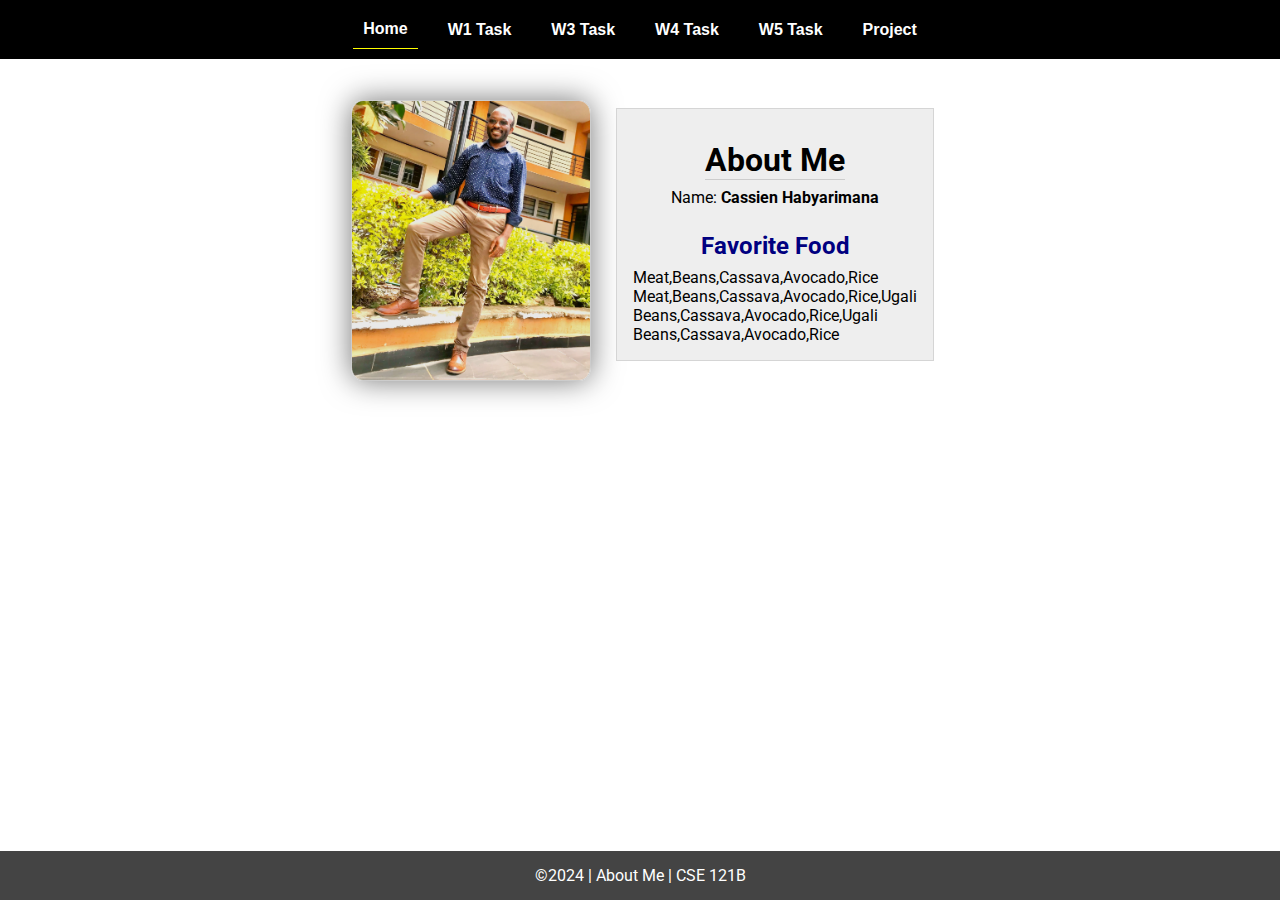
<file: index.html>
<!DOCTYPE html>
<html lang="en">

<head>
  <meta charset="UTF-8">
  <meta name="viewport" content="width=device-width, initial-scale=1.0">
  <title>About Me | CSE 121b | W02: Programming Tasks</title>
  <link rel="preconnect" href="https://fonts.googleapis.com">
  <link rel="preconnect" href="https://fonts.gstatic.com" crossorigin>
  <link href="https://fonts.googleapis.com/css2?family=Roboto:wght@400;600&display=swap"
    rel="stylesheet">
  <link rel="stylesheet" href="styles/main.css">
</head>

<body>
  <nav>
    <ul id="menu">
      <li><a id="toggleMenu">&equiv;</a></li>
      <li><a href="index.html" class="active">Home</a></li>
      <li><a href="w01-task.html">W1 Task</a></li>
      <li><a href="w03-task.html">W3 Task</a></li>
      <li><a href="w04-task.html">W4 Task</a></li>
      <li><a href="w05-task.html">W5 Task</a></li>
      <li><a href="project.html">Project</a></li>
    </ul>
  </nav>
  <main id="home">
    <picture>
      <img src="images/cassien.webp" alt="My Photo">
    </picture>
    <section>
      <h1>About Me</h1>
      <div class="info">Name: <span id="name"></span></div>
      <h2>Favorite Food</h2>
      <div class="block" id="food"></div>
    </section>
  </main>
  <footer>
    &copy;<span id="year"></span> | About Me | CSE 121B
  </footer>
  <script src="scripts/main.js"></script>
  <script src="scripts/w02-task.js"></script>
</body>

</html>
</file>
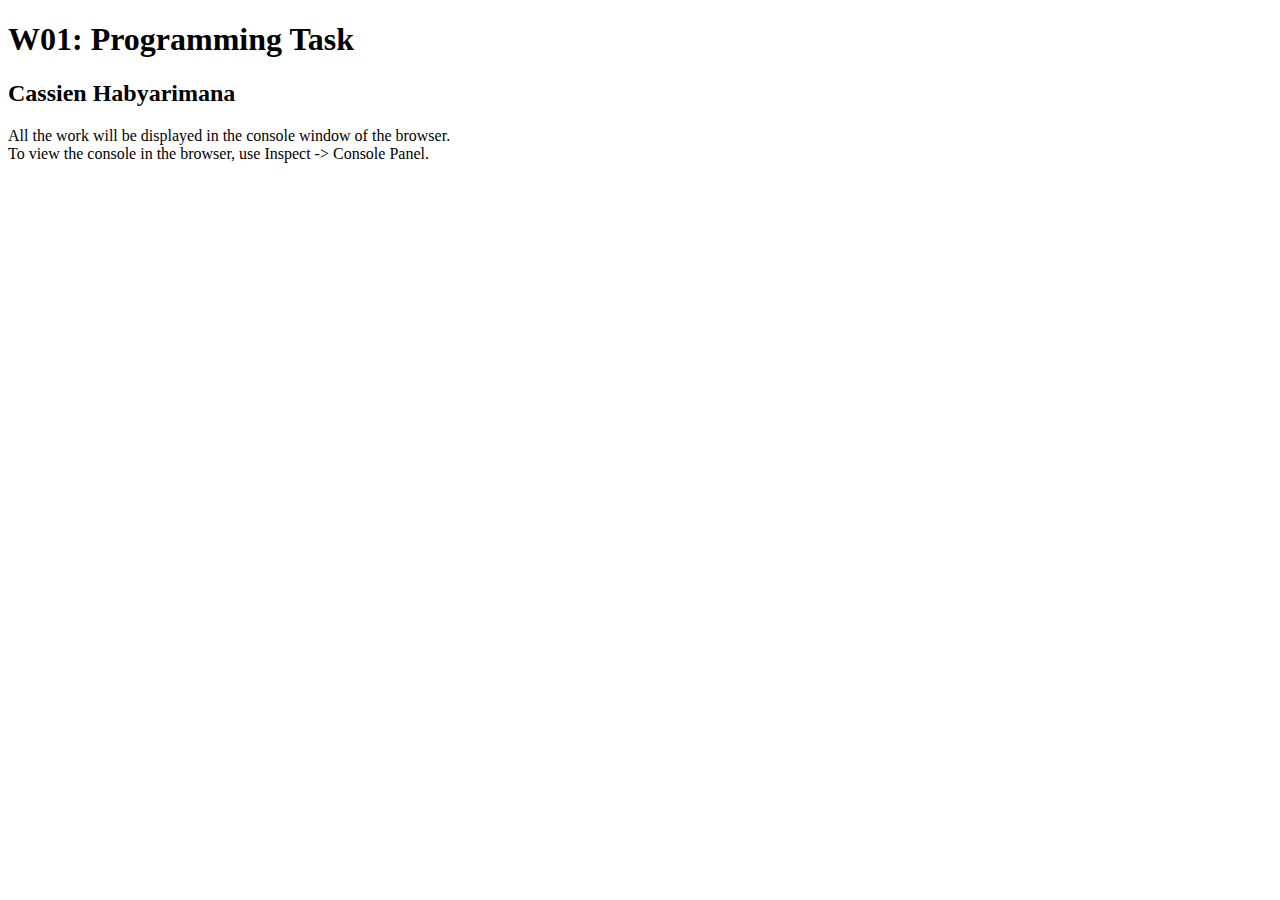
<file: w01-task.html>
<!DOCTYPE html>
<html lang="en">

<head>
  <meta charset="UTF-8">
  <meta name="viewport" content="width=device-width, initial-scale=1.0">
  <title>W01: Programming Task</title>
</head>

<body>
  <h1>W01: Programming Task</h1>
  <h2>Cassien Habyarimana</h2>
  <p>All the work will be displayed in the console window of the browser.
    <br>To view the console in the browser, use Inspect -> Console Panel.
  </p>

  <script src="w01-task.js"></script>

</body>
</html>
</file>
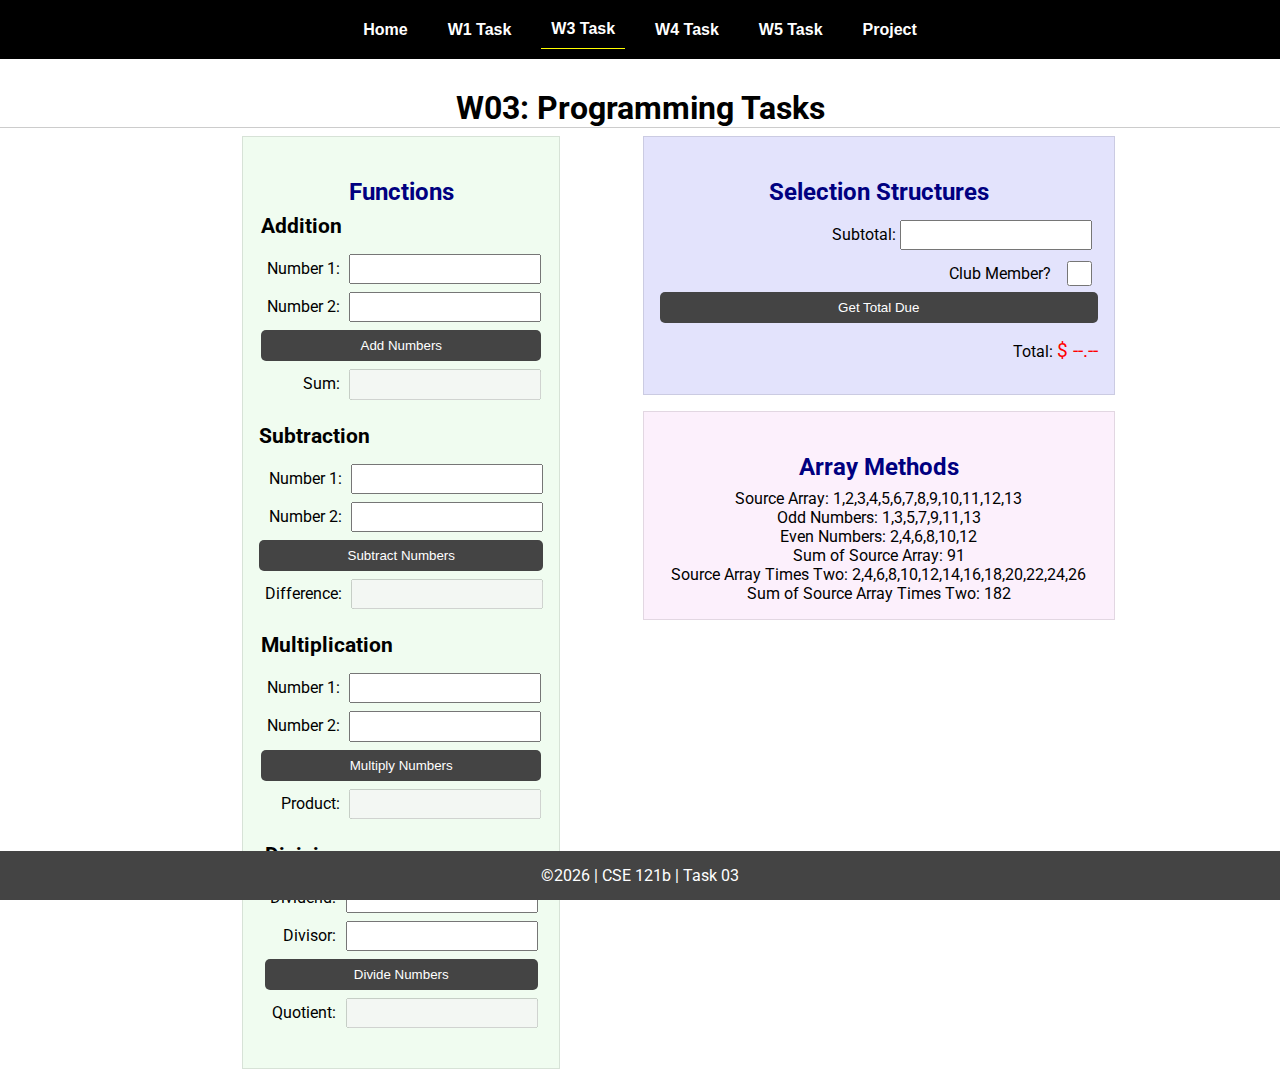
<file: w03-task.html>
<!DOCTYPE html>
<html lang="en">

<head>
    <meta charset="UTF-8">
    <meta name="viewport" content="width=device-width, initial-scale=1.0">
    <title>CSE 121b | W03: Programming Tasks</title>
    <link rel="preconnect" href="https://fonts.googleapis.com">
    <link rel="preconnect" href="https://fonts.gstatic.com" crossorigin>
    <link href="https://fonts.googleapis.com/css2?family=Roboto:wght@400;600&display=swap"
        rel="stylesheet">
    <link rel="stylesheet" href="styles/main.css">
</head>

<body>
    <nav>
        <ul id="menu">
            <li><a id="toggleMenu">&equiv;</a></li>
            <li><a href="index.html">Home</a></li>
            <li><a href="w01-task.html">W1 Task</a></li>
            <li><a href="w03-task.html" class="active">W3 Task</a></li>
            <li><a href="w04-task.html">W4 Task</a></li>
            <li><a href="w05-task.html">W5 Task</a></li>
            <li><a href="project.html">Project</a></li>
        </ul>
    </nav>>
    <header>
        <h1>W03: Programming Tasks</h1>
    </header>
    <main id="task3">
        <section id="section1">
            <h2>Functions</h2>
            <article>
                <h3>Addition</h3>
                <div>
                    <label for="add1">Number 1:</label>
                    <input type="text" id="add1" name="add1">
                </div>
                <div>
                    <label for="add2">Number 2:</label>
                    <input type="text" id="add2" name="add2">
                </div>
                <div>
                    <input type="button" id="addNumbers" value="Add Numbers">
                </div>
                <div>
                    <label for="sum">Sum:</label>
                    <input type="text" id="sum" name="sum" disabled>
                </div>
            </article>
            <article>
                <h3>Subtraction</h3>
                <div>
                    <label for="subtract1">Number 1:</label>
                    <input type="text" id="subtract1" name="subtract1">
                </div>
                <div>
                    <label for="subtract2">Number 2:</label>
                    <input type="text" id="subtract2" name="subtract2">
                </div>
                <div>
                    <input type="button" id="subtractNumbers" value="Subtract Numbers">
                </div>
                <div>
                    <label for="difference">Difference:</label>
                    <input type="text" id="difference" name="difference" disabled>
                </div>
            </article>
            <article>
                <h3>Multiplication</h3>
                <div>
                    <label for="factor1">Number 1:</label>
                    <input type="text" id="factor1" name="factor1">
                </div>
                <div>
                    <label for="factor2">Number 2:</label>
                    <input type="text" id="factor2" name="factor2">
                </div>
                <div>
                    <input type="button" id="multiplyNumbers" value="Multiply Numbers">
                </div>
                <div>
                    <label for="product">Product:</label>
                    <input type="text" id="product" name="product" disabled>
                </div>
            </article>
            <article>
                <h3>Division</h3>
                <div>
                    <label for="dividend">Dividend:</label>
                    <input type="text" id="dividend" name="dividend">
                </div>
                <div>
                    <label for="divisor">Divisor:</label>
                    <input type="text" id="divisor" name="divisor">
                </div>
                <div>
                    <input type="button" id="divideNumbers" value="Divide Numbers">
                </div>
                <div>
                    <label for="quotient">Quotient:</label>
                    <input type="text" id="quotient" name="quotient" disabled>
                </div>
            </article>
        </section>
        <div>
            <section id="section2">
                <h2>Selection Structures</h2>
                <label class="right">Subtotal:
                    <input type="number" id="subtotal" size="5">
                </label>
                <label class="middle right">
                    Club Member?
                    <input type="checkbox" id="member">
                </label>
                <div class="right">
                    <input type="button" id="getTotal" value="Get Total Due">
                </div>
                <div class="right">Total:
                    <span class="larger" id="total">$ --.--</span>
                </div>
            </section>
            <section id="section3">
                <h2>Array Methods</h2>
                <p>
                    Source Array: <span id="array"></span>
                </p>
                <p>
                    Odd Numbers: <span id="odds"></span>
                </p>
                <p>
                    Even Numbers: <span id="evens"></span>
                </p>
                <p>
                    Sum of Source Array: <span id="sumOfArray"></span>
                </p>
                <p>
                    Source Array Times Two: <span id="multiplied"></span>
                </p>
                <p>
                    Sum of Source Array Times Two: <span id="sumOfMultiplied"></span>
                </p>
            </section>
        </div>
    </main>
    <footer>
        &copy;<span id="year"></span> | CSE 121b | Task 03
    </footer>
    <script src="scripts/main.js"></script>
    <script>
        document.getElementById("year").innerHTML = new Date().getFullYear();
    </script>
    <script src="scripts/w03-task.js"></script>
</body>

</html>
</file>
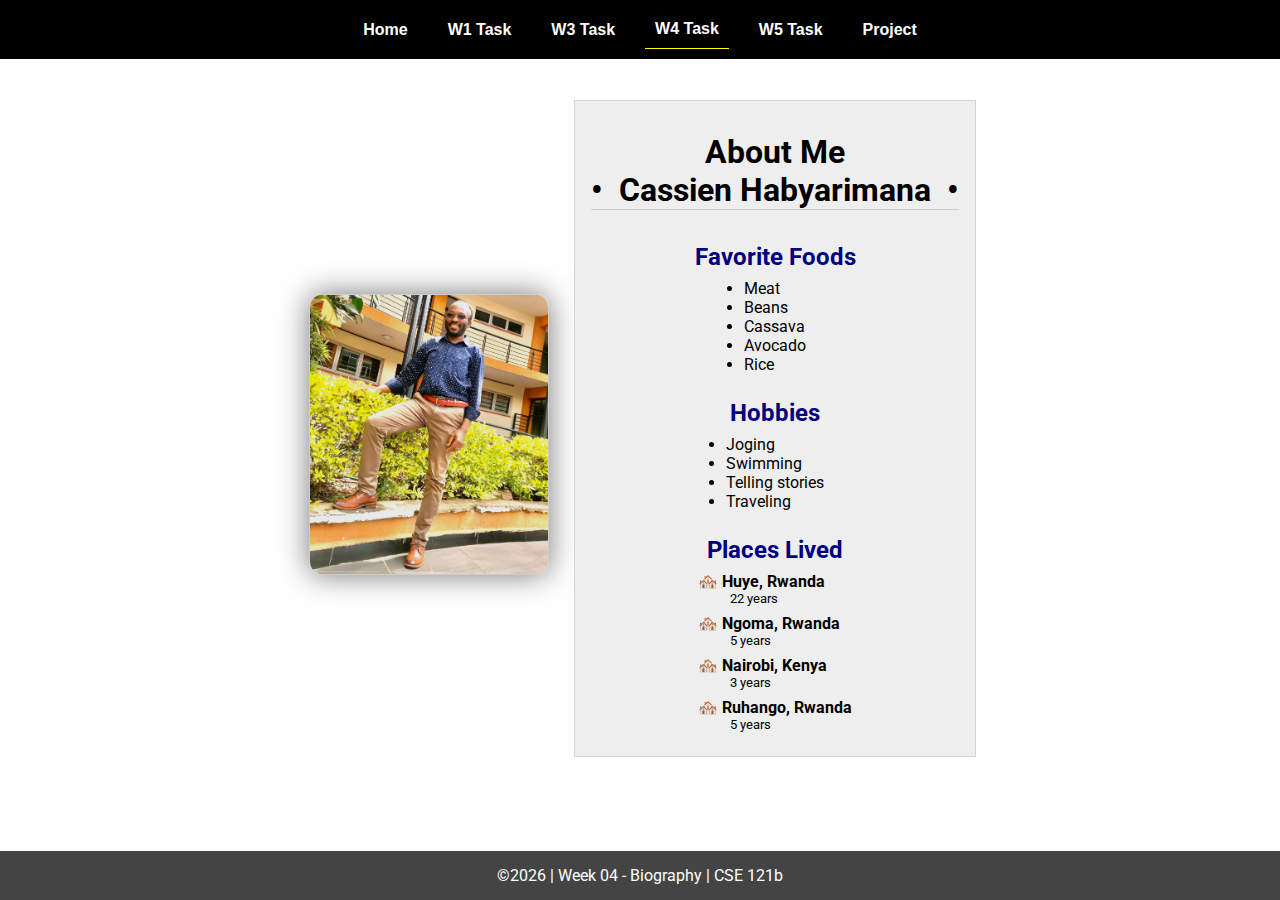
<file: w04-task.html>
<!DOCTYPE html>
<html lang="en">

<head>
  <meta charset="UTF-8">
  <meta name="viewport" content="width=device-width, initial-scale=1.0">
  <title>CSE 121b | W04: Programming Tasks</title>
  <link rel="preconnect" href="https://fonts.googleapis.com">
  <link rel="preconnect" href="https://fonts.gstatic.com" crossorigin>
  <link href="https://fonts.googleapis.com/css2?family=Roboto:wght@400;600&display=swap"
    rel="stylesheet">
  <link rel="stylesheet" href="styles/main.css">
</head>

<body>
  <nav>
    <ul id="menu">
      <li><a id="toggleMenu">&equiv;</a></li>
      <li><a href="index.html">Home</a></li>
      <li><a href="w01-task.html">W1 Task</a></li>
      <li><a href="w03-task.html">W3 Task</a></li>
      <li><a href="w04-task.html" class="active">W4 Task</a></li>
      <li><a href="w05-task.html">W5 Task</a></li>
      <li><a href="project.html">Project</a></li>
    </ul>
  </nav>
  <main id="home">
    <picture>
      <img id="photo" src="images/placeholder.png" alt="Placeholder Image">
    </picture>
    <section>
      <h1>About Me<br>• &nbsp;<span id="name"></span>&nbsp; •</h1>
      <h2>Favorite Foods</h2>
      <ul id="favorite-foods"></ul>
      <h2>Hobbies</h2>
      <ul id="hobbies"></ul>
      <h2>Places Lived</h2>
      <dl id="places-lived"></dl>
    </section>
  </main>

  <footer>
    &copy;<span id="year"></span> | Week 04 - Biography | CSE 121b
  </footer>
  <script src="scripts/main.js"></script>
  <script>
    document.getElementById("year").innerHTML = new Date().getFullYear();
  </script>
  <script src="scripts/w04-task.js"></script>
</body>

</html>
</file>
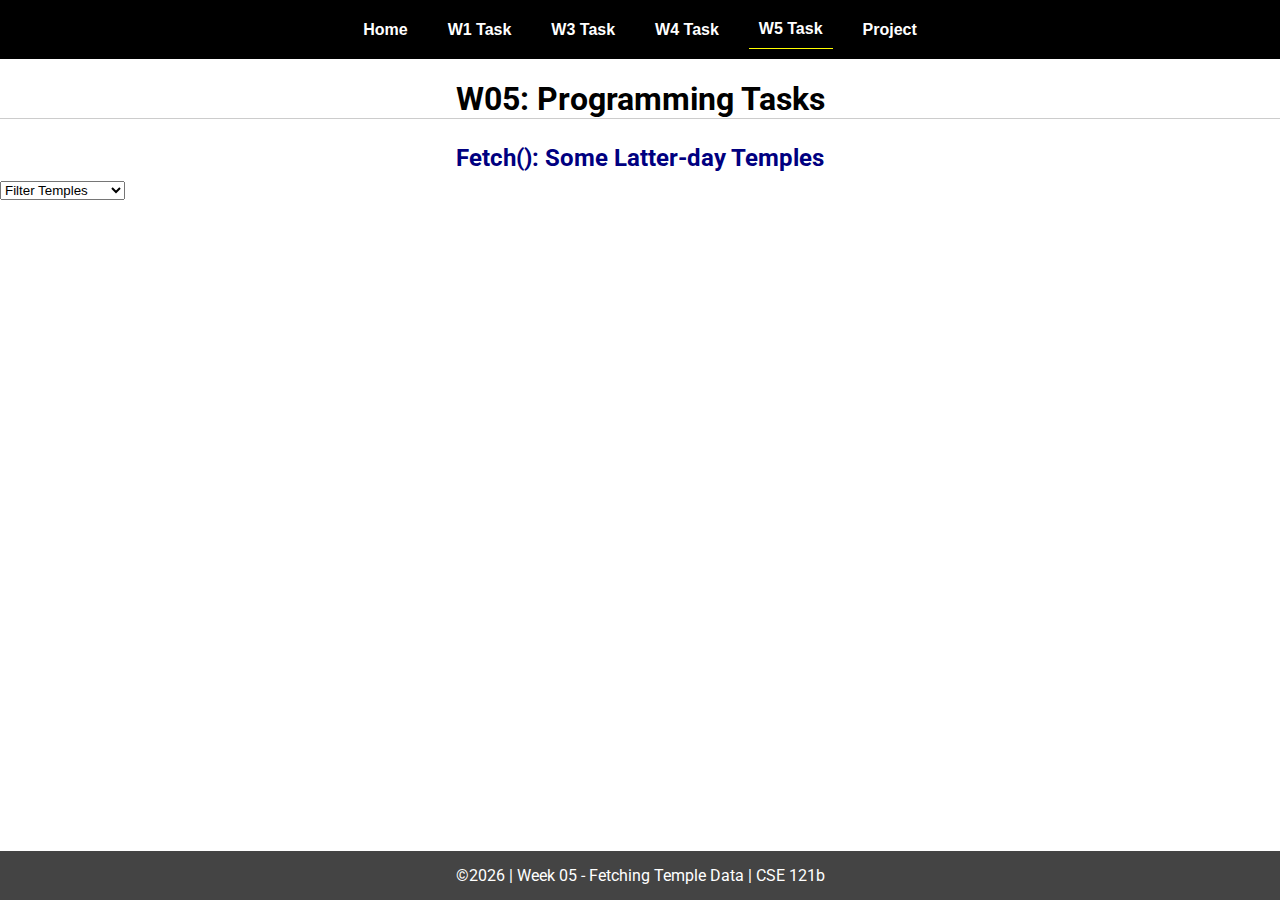
<file: w05-task.html>
<!DOCTYPE html>
<html lang="en">

<head>
  <meta charset="UTF-8">
  <meta name="viewport" content="width=device-width, initial-scale=1.0">
  <title>CSE 121b | W05: Programming Tasks</title>
  <link rel="preconnect" href="https://fonts.googleapis.com">
  <link rel="preconnect" href="https://fonts.gstatic.com" crossorigin>
  <link href="https://fonts.googleapis.com/css2?family=Roboto:wght@400;600&display=swap"
    rel="stylesheet">
  <link rel="stylesheet" href="styles/main.css">
</head>

<body>
  <nav>
    <ul id="menu">
      <li><a id="toggleMenu">&equiv;</a></li>
      <li><a href="index.html">Home</a></li>
      <li><a href="w01-task.html">W1 Task</a></li>
      <li><a href="w03-task.html">W3 Task</a></li>
      <li><a href="w04-task.html">W4 Task</a></li>
      <li><a href="w05-task.html" class="active">W5 Task</a></li>
      <li><a href="project.html">Project</a></li>
    </ul>
  </nav>
  <main id="gridly">
    <h1>W05: Programming Tasks</h1>
    <h2>Fetch(): Some Latter-day Temples</h2>

    <select id="filtered" title="Choose a data filter.">
      <option value="" disabled selected>Filter Temples</option>
      <option value="utah">Utah</option>
      <option value="nonutah">Outside of Utah</option>
      <option value="older">Built Before 1950</option>
      <option value="all">No Filter</option>
    </select>

    <div id="temples">
    </div>
  </main>


  <footer>
    &copy;<span id="year"></span> | Week 05 - Fetching Temple Data | CSE 121b
  </footer>
  <script src="scripts/main.js"></script>
  <script>
    document.getElementById("year").innerHTML = new Date().getFullYear();
  </script>
  <script src="scripts/w05-task.js"></script>
</body>

</html>
</file>
<file: styles/main.css>
/* Universal Selector */
* {
    margin: 0;
    padding: 0;
    box-sizing: border-box;
}

/* HTML Selectors */
body {
    font-family: 'Roboto', Helvetica, sans-serif;
}

nav {
    background-color: black;
    width: 100%;
    position: fixed;
    top: 0;
}

nav ul {
    display: flex;
    flex-direction: column;
    align-items: center;
    max-width: -moz-fit-content;
    max-width: fit-content;
    margin: 0 auto;
}

nav ul li {
    flex: 1 1 auto;
}

nav ul li:first-child {
    display: block;
    font-size: 2rem;
}

nav ul li:first-child a {
    padding: 1px 10px;
}

nav ul li {
    display: none;
    list-style: none;
    margin: 10px;
}

nav ul li a {
    display: block;
    padding: 10px;
    text-decoration: none;
    font-weight: 600;
    color: white;
    text-align: center;
    font-family: 'Arial Narrow', Arial, sans-serif;
}

nav ul li a:hover {
    background-color: #efefef;
    color: black;
}

h1,
h2 {
    text-align: center;
    margin: 1rem 0 .5rem;
}

h1 {
    border-bottom: 1px solid #ccc;
}

#gridly h1 {
    margin-top: 80px;
}

h2 {
    font-size: 1.5rem;
    color: navy;
    text-align: center;
    margin-top: 25px;
}

h3 {
    font-size: 1.3rem;
    margin-bottom: 1rem;
}

header {
    margin-top: 70px;
}

picture {
    margin: 0 auto;
}

picture img {
    width: 240px;
    height: auto;
    border-radius: 5%;
    border: 1px solid #ccc;
    box-shadow: 0 0 30px #777;
}

section {
    display: flex;
    flex-direction: column;
    align-items: center;
    margin: 0 auto 1rem;
    border: 1px solid rgba(0, 0, 0, .1);
    padding: 1rem;
    background-color: #eee;
}

article {
    margin-bottom: 1rem;
}

article div {
    margin-bottom: .5rem;
    text-align: right;
}

label {
    padding: .35rem;
}

input {
    padding: .35rem;
}

input[type="button"] {
    padding: .5rem;
    background-color: #444;
    color: white;
    border: none;
    border-radius: 5px;
    cursor: pointer;
    width: 100%
}

input[type="checkbox"] {
    width: 25px;
    height: 25px;
}

dt {
    font-weight: 700;
}

dt::before {
    content: "🏘️ ";
}

dd {
    margin: 0 0 .5rem 2rem;
    font-size: smaller;
}

footer {
    background-color: #444;
    color: white;
    padding: 15px;
    text-align: center;
    width: 100%;
    position: fixed;
    bottom: 0;
}

/* Class Selectors */
.active {
    border-bottom: 1px solid yellow;
}

.open li {
    display: block;
}

.block {
    display: block;
}

.larger {
    font-size: larger;
    color: red;
}

.right {
    width: 100%;
    text-align: right;
}

.middle {
    display: flex;
    align-items: center;
    justify-content: right;
    gap: 1rem;
}

/* ID Selectors */

#home {
    margin-top: 125px;
    display: grid;
    grid-template-columns: 1fr;
    grid-gap: 20px;
    align-items: center;
    justify-content: center;
}


#section1 {
    background-color: rgb(225, 250, 225, .5);
}

#section2 {
    background-color: rgba(200, 200, 250, 0.5);

}

#section2 div {
    margin-bottom: 1rem;
}

#section3 {
    background-color: rgb(250, 225, 250, .5);
}

#sortBy {
    appearance: none;
    display: flex;
    padding: .5rem;
    background-color: #eee;
    color: #444;
    font-weight: 700;
    margin: 1rem auto;
    width: 200px;
    border: 1px solid rgba(0, 0, 0, .2);
    text-align: center;
}

#sortBy option:disabled {
    font-style: italic;
    padding: 1rem;
    background-color: #111;
    color: #eee;
}

#temples {
    display: grid;
    grid-template-columns: repeat(auto-fit, minmax(320px, 1fr));
    grid-gap: .5rem;
    align-items: center;
    margin-bottom: 3rem;
}

#temples article {
    height: 250px;
    margin: .5rem;
    border: 1px solid rgba(0, 0, 0, .1);
    padding: 1rem;
    background-color: #eee;
    display: flex;
    flex-direction: column;
    align-items: center;
    justify-content: center;
}

#temples h4 {
    color: navy;
    font-size: smaller;
}


#temples img {
    width: 250px;
    height: auto;
    box-shadow: 0 0 30px #777;
    margin: .5rem;
}

/* Media Queries */
@media only screen and (min-width: 32.5em) {
    nav ul {
        flex-direction: row;
    }

    nav ul li:first-child {
        display: none;
    }

    nav ul li {
        display: block;
    }

    section {
        min-width: 300px;
    }

    #home {
        margin: 100px auto 20px;
        grid-template-columns: 250px 1fr;
        max-width: -moz-fit-content;
        max-width: fit-content;
    }

    #task3 {
        display: grid;
        grid-template-columns: 1fr 1fr;
        grid-gap: 5px;
        margin: 0 auto;
        max-width: 950px;
    }

}
</file>
